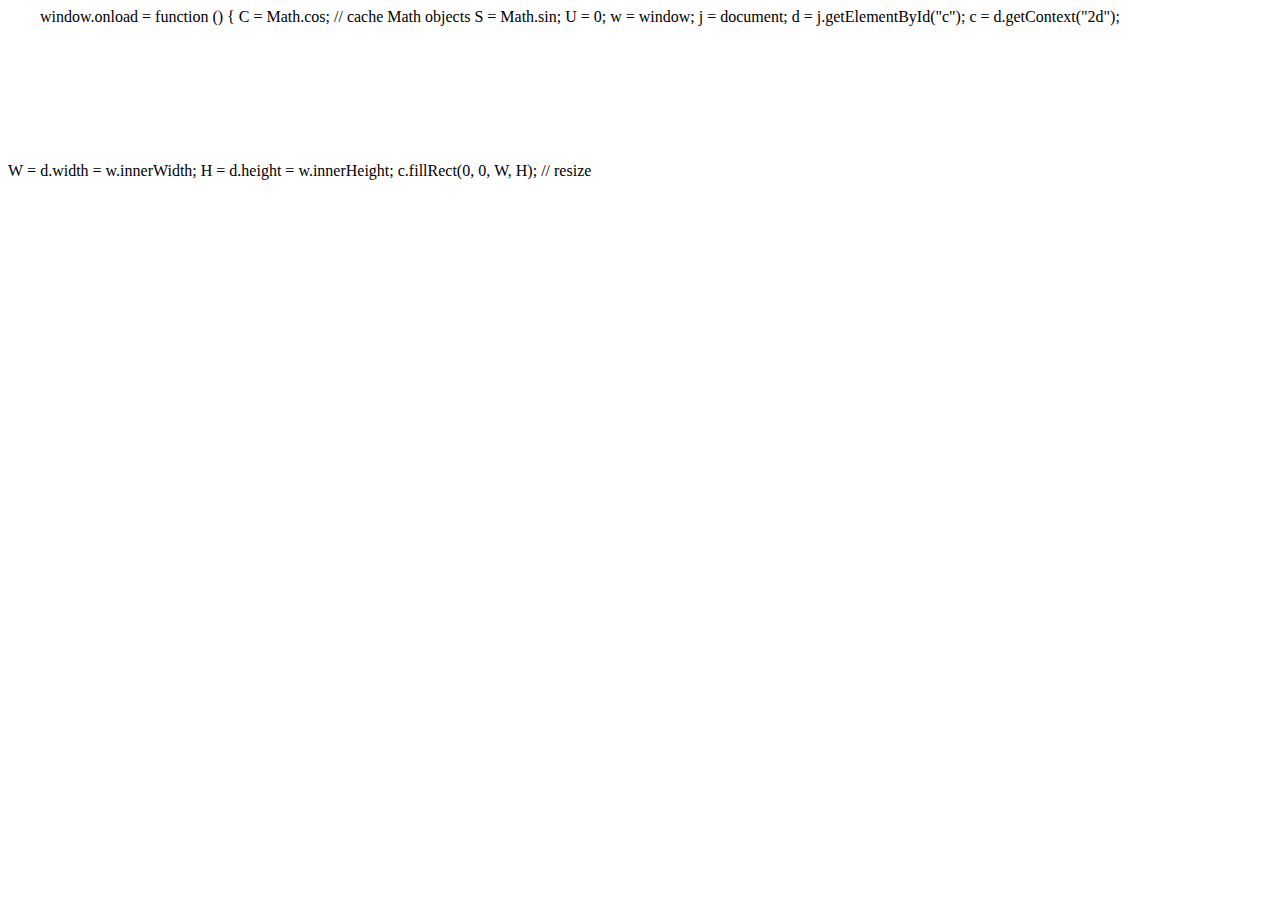
<file: ku/index.htm>
<!DOCTYPE html PUBLIC "-//W3C//DTD XHTML 1.0 Transitional//EN" "http://www.w3.org/TR/xhtml1/DTD/xhtml1-transitional.dtd"> 
<html xmlns="http://www.w3.org/1999/xhtml"> 
<head>
 <title>JS1k: Breathing Galaxies (1013 bytes)</title>
 <script type="text/javascript">
window.onload = function () {
	C = Math.cos; // cache Math objects
	S = Math.sin;
	U = 0;
	w = window;
	j = document;
	d = j.getElementById("c");
	c = d.getContext("2d");
	W = d.width = w.innerWidth;
	H = d.height = w.innerHeight;
	c.fillRect(0, 0, W, H); // resize <canvas> and draw black rect (default)
	c.globalCompositeOperation = "lighter"; // switch to additive color application
	c.lineWidth = 0.2;
	c.lineCap = "round";
	var bool = 0, 
		t = 0; // theta
	d.onmousemove = function (e) {
		if(window.T) {
			if(D==9) { D=Math.random()*15; f(1); }
			clearTimeout(T);
		}
		X = e.pageX; // grab mouse pixel coords
		Y = e.pageY;
		a=0; // previous coord.x
		b=0; // previous coord.y 
		A = X, // original coord.x
		B = Y; // original coord.y
		R=(e.pageX/W * 999>>0)/999;
		r=(e.pageY/H * 999>>0)/999;
		U=e.pageX/H * 360 >>0;
		D=9;
		g = 360 * Math.PI / 180;
		T = setInterval(f = function (e) { // start looping spectrum
			c.save();
			c.globalCompositeOperation = "source-over"; // switch to additive color application
			if(e!=1) {
				c.fillStyle = "rgba(0,0,0,0.02)";
				c.fillRect(0, 0, W, H); // resize <canvas> and draw black rect (default)
			}
			c.restore();
			i = 25; while(i --) {
				c.beginPath();
				if(D > 450 || bool) { // decrease diameter
					if(!bool) { // has hit maximum
						bool = 1;
					}
					if(D < 0.1) { // has hit minimum
						bool = 0;
					}
					t -= g; // decrease theta
					D -= 0.1; // decrease size
				}
				if(!bool) {
					t += g; // increase theta
					D += 0.1; // increase size
				}
				q = (R / r - 1) * t; // create hypotrochoid from current mouse position, and setup variables (see: http://en.wikipedia.org/wiki/Hypotrochoid)
				x = (R - r) * C(t) + D * C(q) + (A + (X - A) * (i / 25)) + (r - R); // center on xy coords
				y = (R - r) * S(t) - D * S(q) + (B + (Y - B) * (i / 25));
				if (a) { // draw once two points are set
					c.moveTo(a, b);
					c.lineTo(x, y)
				}
				c.strokeStyle = "hsla(" + (U % 360) + ",100%,50%,0.75)"; // draw rainbow hypotrochoid
				c.stroke();
				a = x; // set previous coord.x
				b = y; // set previous coord.y
			}
			U -= 0.5; // increment hue
			A = X; // set original coord.x
			B = Y; // set original coord.y
		}, 16);
	}
	j.onkeydown = function(e) { a=b=0; R += 0.05 }
	d.onmousemove({pageX:300, pageY:290})
}

</script>
</head>
<body>
<canvas id="c"></canvas>
</body>
</html>
</file>
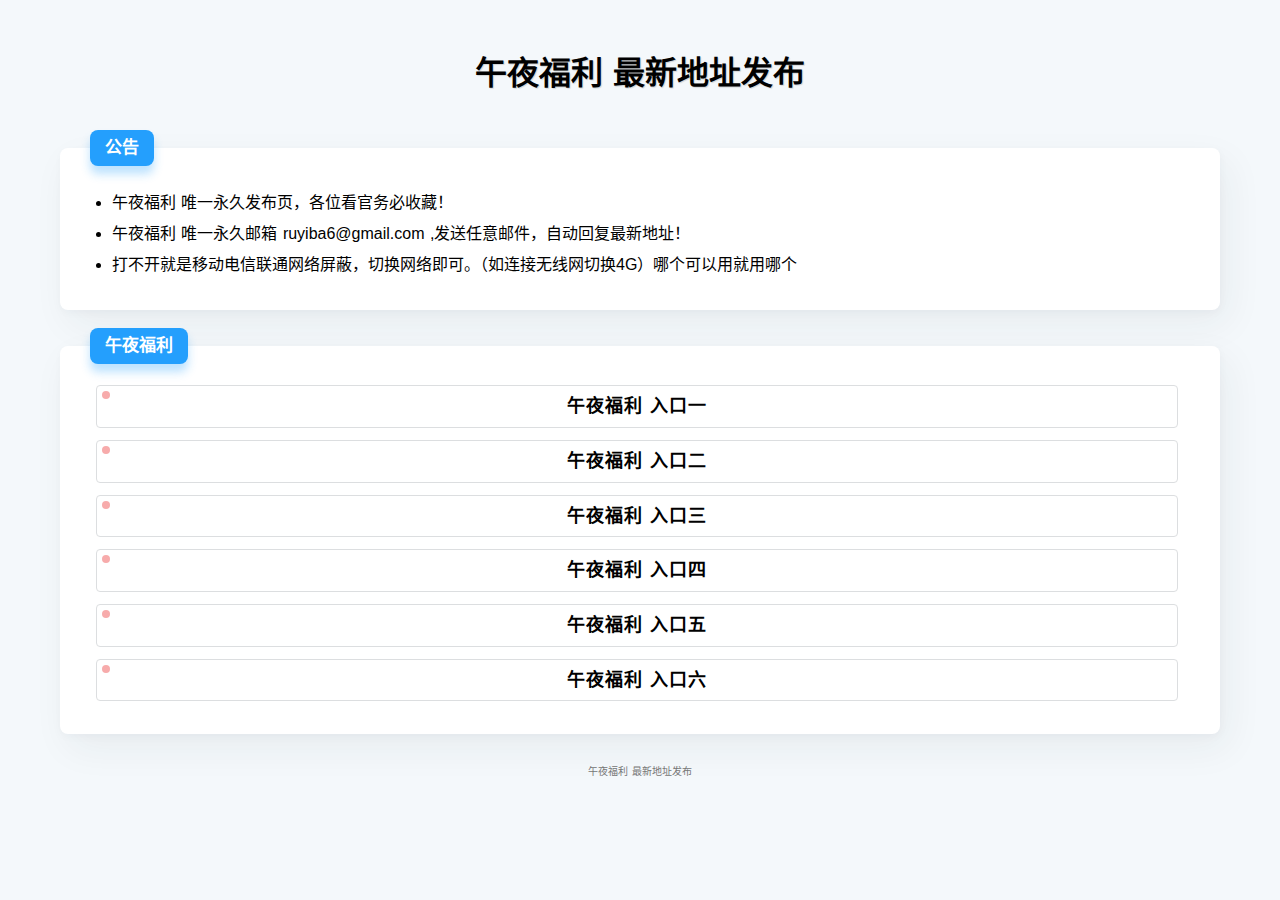
<file: wyfl/fl/index.htm>
<!DOCTYPE html>
<html lang="zh-cn">
<head>
<meta http-equiv="Content-Type" content="text/html; charset=UTF-8">
<meta name="viewport" content="width=device-width, initial-scale=1.0, minimum-scale=1.0, maximum-scale=1.0, user-scalable=no">
<title>午夜福利 发布站 - 最新福利视频网址地址发布导航站</title>
<meta name="keywords" content="午夜福利  福利视频 福利导航">
<meta name="description" itemprop="description" content="午夜福利 最新福利视频网址地址发布导航站">
<meta name="HandheldFriendly" content="true">
<meta name="mobile-web-app-capable" content="yes">
<meta name="theme-color" content="#333333">
<link rel="stylesheet" href="css/index.css">
</head>
<body class="index_page">
<main>
	<div class="navbar">
		<header>
			<h1 class="title">
				<a href="/" class="nuxt-link-exact-active nuxt-link-active">午夜福利 最新地址发布</a>
			</h1>
		</header>
	</div>
	<div class="nya-container pt">
		<div class="nya-title">
		    <span>公告</span>
		</div>
		<ul class="nya-list">
			<li>午夜福利  唯一永久发布页，各位看官务必收藏！</li>
			<li>午夜福利  唯一永久邮箱 ruyiba6@gmail.com ,发送任意邮件，自动回复最新地址！</li>
			<li>打不开就是移动电信联通网络屏蔽，切换网络即可。（如连接无线网切换4G）哪个可以用就用哪个</li>
		</ul>
	</div>
	<div class="home view">
		<div class="nya-container pt">
			<div class="nya-title">
			    <span>午夜福利</span>
			</div>
			<a href="http://29pe.com" target="_blank" rel="nofollow" title="午夜福利 wyfl 最新福利视频网址地址发布导航站" class="nya-btn hot badge">午夜福利 入口一 </a>
			<a href="http://smdy.icu" target="_blank" rel="nofollow" title="午夜福利 wyfl 最新福利视频网址地址发布导航站" class="nya-btn hot badge">午夜福利 入口二 </a>
			<a href="http://zzf39.com" target="_blank" rel="nofollow" title="午夜福利 wyfl 最新福利视频网址地址发布导航站" class="nya-btn hot badge">午夜福利 入口三 </a>
			<a href="http://ce17.vip" target="_blank" rel="nofollow" title="午夜福利 wyfl 最新福利视频网址地址发布导航站" class="nya-btn hot badge">午夜福利 入口四 </a>
			<a href="http://sm48.vip" target="_blank" rel="nofollow" title="午夜福利 wyfl 最新福利视频网址地址发布导航站" class="nya-btn hot badge">午夜福利 入口五 </a>
			<a href="https://mytutudy.buzz" target="_blank" rel="nofollow" title="午夜福利 wyfl 最新福利视频网址地址发布导航站" class="nya-btn hot badge">午夜福利 入口六 </a>
		</div>
	</div>
	<div class="vfooter">
		<a href="/" class="nuxt-link-exact-active nuxt-link-active">午夜福利 最新地址发布</a>
	</div>
</main>
</body>
</html>
</file>
